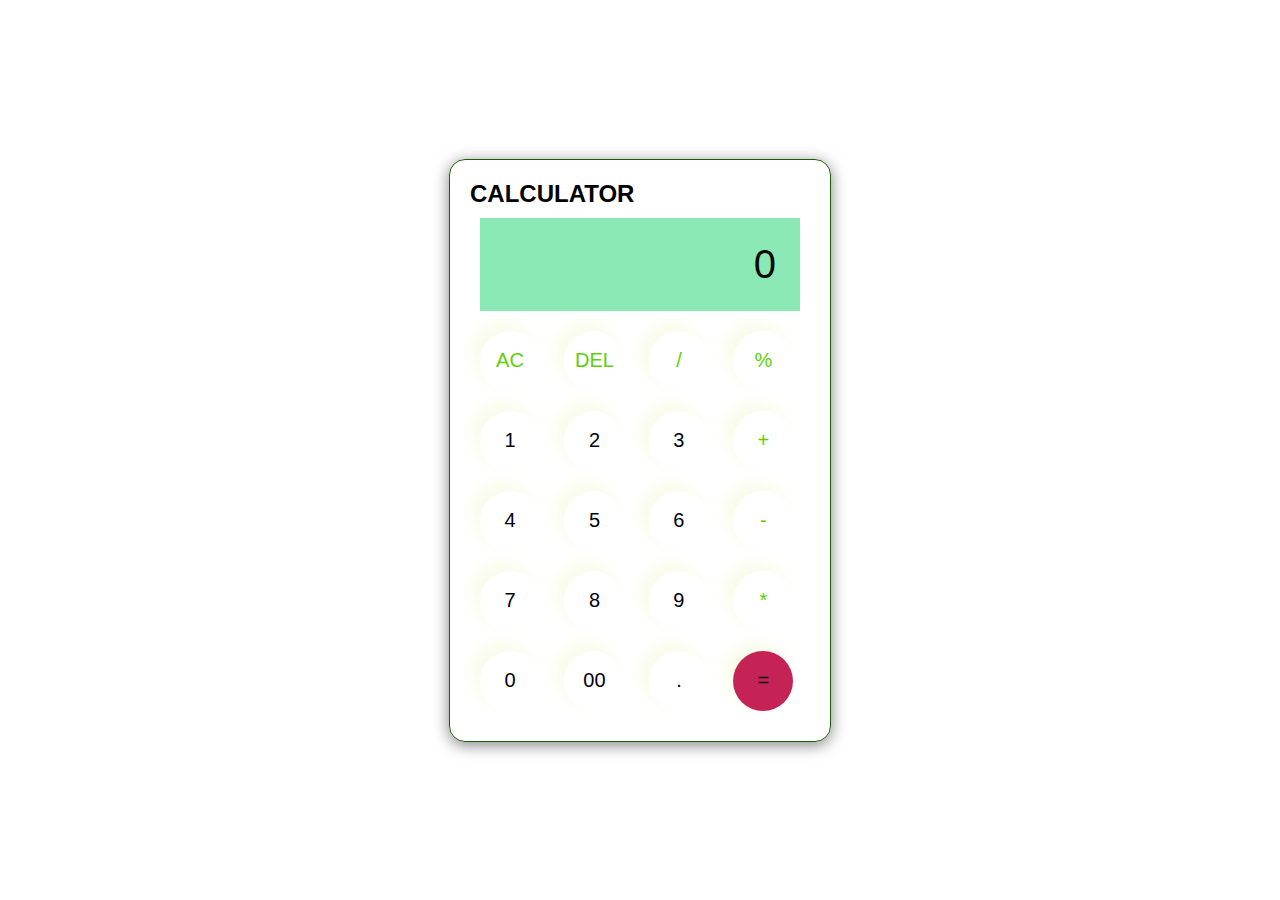
<file: calculator/index.html>
<!DOCTYPE html>
<html lang="en">
  <head>
    <meta charset="UTF-8" />
    <meta http-equiv="X-UA-Compatible" content="IE=edge" />
    <meta name="viewport" content="width=device-width, initial-scale=1.0" />
    <link rel="stylesheet" href="style.css" />
    <title>Calculator</title>
  </head>
  <body>
    
    <div class="container">
      <div class="calculator">
        <h2>CALCULATOR</h2>
        <input type="text" id="inputBox" placeholder="0" />
        <div>
          <button class="button operator">AC</button>
          <button class="button operator">DEL</button>
          <button class="button operator">/</button>
          <button class="button operator">%</button>
        </div>
        <div>
          <button class="button">1</button>
          <button class="button">2</button>
          <button class="button">3</button>
          <button class="button operator">+</button>
        </div>
        <div>
          <button class="button">4</button>
          <button class="button">5</button>
          <button class="button">6</button>
          <button class="button operator">-</button>
        </div>
        <div>
          <button class="button">7</button>
          <button class="button">8</button>
          <button class="button">9</button>
          <button class="button operator">*</button>
        </div>

        <div>
          <button class="button">0</button>
          <button class="button">00</button>
          <button class="button">.</button>
          <button class="button equalBtn">=</button>
        </div>
      </div>
    </div>

    <script src="script.js"></script>
  </body>
</html>
</file>
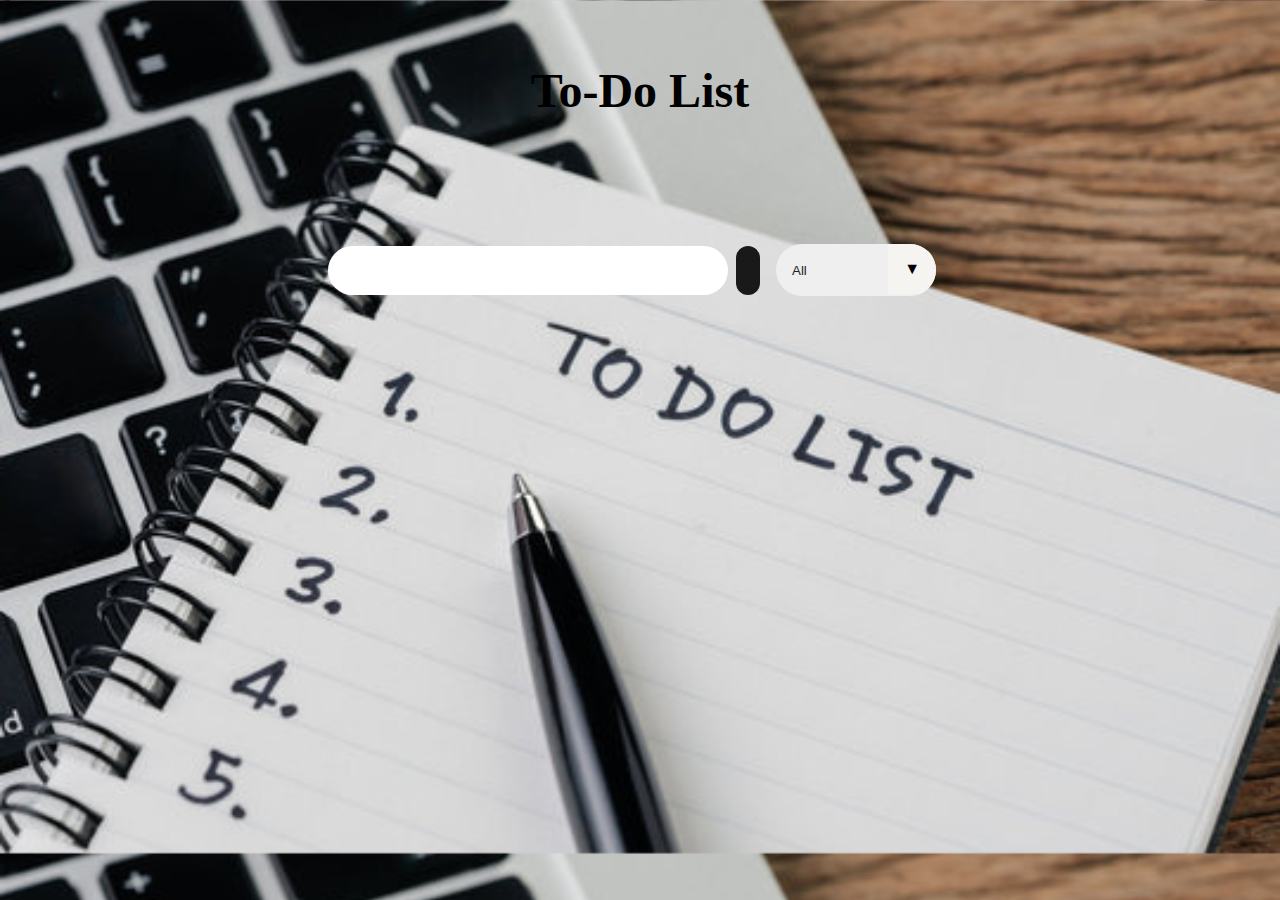
<file: todolist/index.html>
<!DOCTYPE html>
<html lang="en">
<head>
    <meta charset="UTF-8">
    <meta http-equiv="X-UA-Compatible" content="IE=edge">
    <meta name="viewport" content="width=device-width, initial-scale=1.0">
    
    
    <!-- Font Awesome cdn css -->
    <link rel="stylesheet" href="https://cdnjs.cloudflare.com/ajax/libs/font-awesome/5.15.3/css/all.min.css" integrity="sha512-iBBXm8fW90+nuLcSKlbmrPcLa0OT92xO1BIsZ+ywDWZCvqsWgccV3gFoRBv0z+8dLJgyAHIhR35VZc2oM/gI1w==" crossorigin="anonymous" referrerpolicy="no-referrer" />
    <link rel="stylesheet" href="./styles.css">
    <title>To Do List</title>
</head>
<body>

    <header>
        <div><h1> To-Do List</h1></div>

    </header>
   
    <form action="">
        <input type="text" class="todo-input">
        <button class="todo-button" type="submit">
            <i class="fas fa-plus-circle fa-lg"></i>
        </button>
        <div class="select">
            <select name="todos" class="filter-todo">
                <option value="all">All</option>
                <option value="completed">Completed</option>
                <option value="incomplete">Pending</option>
            </select>
        </div>
    </form>

    <div class="todo-container">
        <ul class="todo-list"></ul>
    </div>

    <script src="./script.js"></script>
    
</body>
</html>
</file>
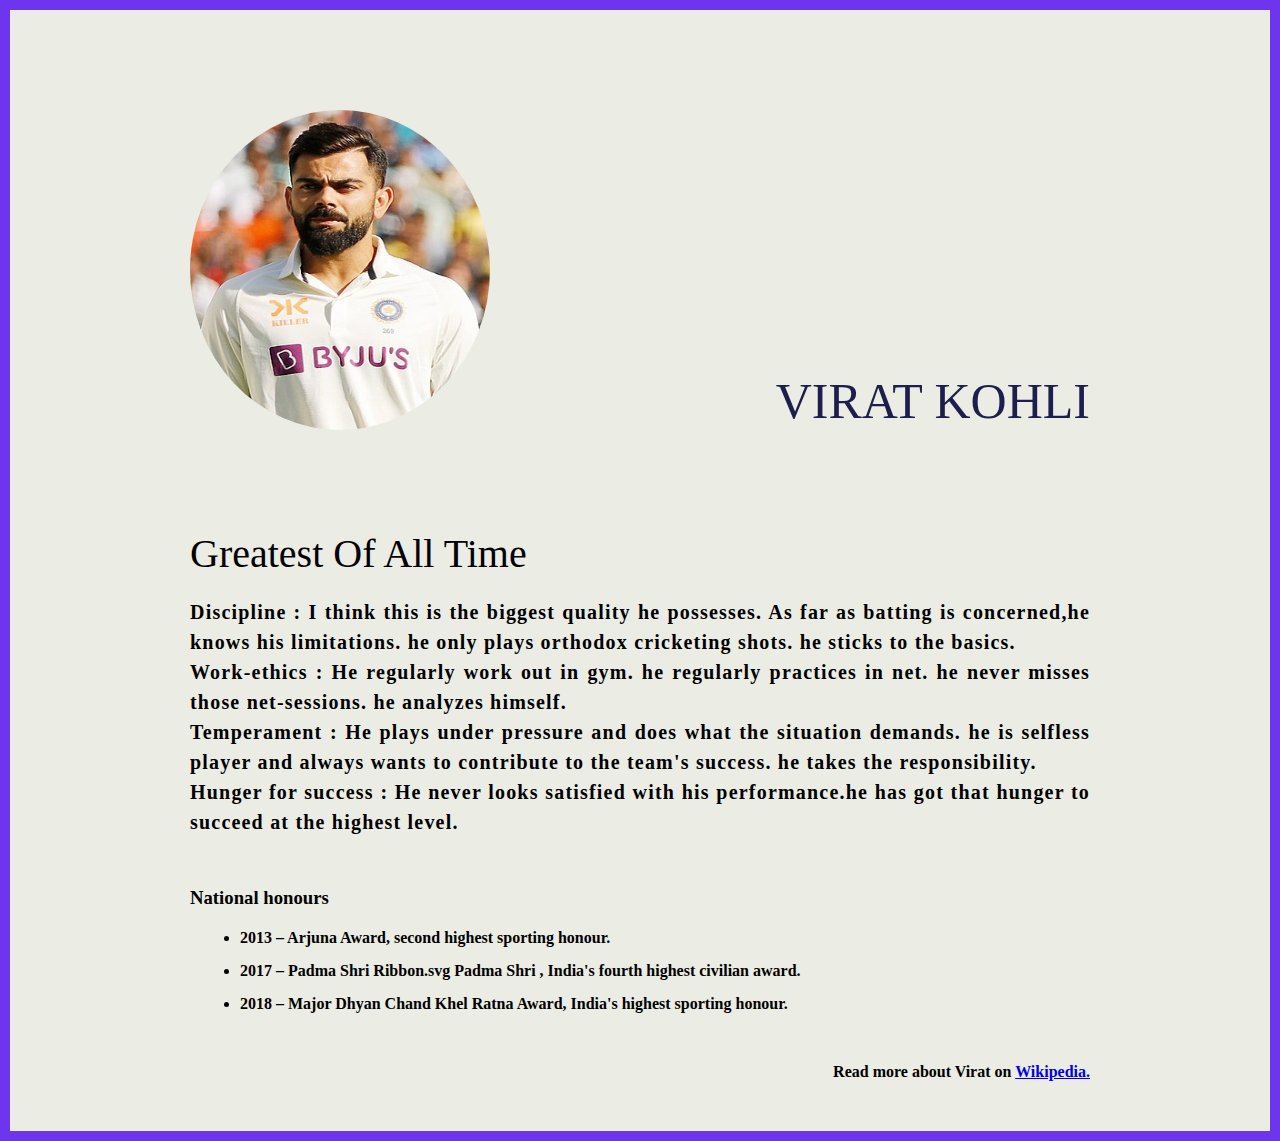
<file: tribute/index.html>
<!DOCTYPE html>
<html lang="en">
  <head>
    <meta charset="UTF-8" />

    <meta http-equiv="X-UA-Compatible" content="IE=edge" />

    <meta name="viewport" content="width=device-width, initial-scale=1.0" />
    <title>The Tribute Page | Virat Kohli</title>
    <link rel="stylesheet" href="style.css" />
  </head>
  <body>
    <div class="container">
      <div class="content">
        <section class="top_section">
          <div class="image_container">
            <img src="kohli.jpg" alt="tribute" />
          </div>
          <div>
            <h1>VIRAT KOHLI</h1>
          </div>
        </section>
        <section class="about_section">
          <h2>Greatest Of All Time</h2>
          <p>
            <b>
              Discipline : I think this is the biggest quality he possesses. As far as batting is concerned,he knows his limitations. he only plays orthodox cricketing shots. he sticks to the basics.<br>
              Work-ethics : He regularly work out in gym. he regularly practices in net. he never misses those net-sessions. he analyzes himself.<br>
              Temperament : He plays under pressure and does what the situation demands. he is selfless player and always wants to contribute to the team's success. he takes the responsibility.<br>
              Hunger for success : He never looks satisfied with his performance.he has got that hunger to succeed at the highest level.
              
          </p>
        </section>
        <section class="National_honours">
          <h3>National honours</h3>
          <ul>
            <li>
              2013 – Arjuna Award, second highest sporting honour.
            </li>
            <li>
              2017 – Padma Shri Ribbon.svg Padma Shri , India's fourth highest civilian award.
            </li>
            <li>
              2018 – Major Dhyan Chand Khel Ratna Award, India's highest sporting honour.
            </li>
          </ul>
        </section>
        <footer>
          <p>
            Read more about Virat on
            <a href="https://en.wikipedia.org/wiki/Virat_Kohli"
              >Wikipedia.</a
            >
          </p>
        </footer>
      </div>
    </div>
  </body>
</html>
</file>
<file: calculator/style.css>
*{
    margin: 0;
    padding: 0;
    box-sizing: border-box;
    font-family: 'Poppins', sans-serif;
}
header{
    font-style: italic;
    font-family: 'Gill Sans', 'Gill Sans MT', Calibri, 'Trebuchet MS', sans-serif;
}
body{
    width: 100%;
    height: 100vh;
    display: flex;
    justify-content: center;
    align-items: center;
    background: rgb(255, 255, 255);
}

.calculator{
    border: 1px solid #1b5f08;
    padding: 20px;
    border-radius: 16px;
    background: transparent;
    box-shadow: 0px 3px 15px rgba(8, 8, 8, 0.5);

}

input{
    width: 320px;
    border: none;
    padding: 24px;
    margin: 10px;
    background: rgb(139, 233, 181);
    box-shadow: 0px 3px 15px rgbs(84, 84, 84, 0.1);
    font-size: 40px;
    text-align: right;
    cursor: pointer;
    color: #080808;
}

input::placeholder{
    color: #0a0a0a;
}

button{
    border: none;
    width: 60px;
    height: 60px;
    margin: 10px;
    border-radius: 50%;
    background:transparent;
    color: #00000b;
    font-size: 20px;
    box-shadow: -8px -8px 15px rgba(200, 219, 30, 0.1);
    cursor: pointer;
}

.equalBtn{
    background-color: #c52356;
}

.operator{
    color: #60cf06;
}
</file>
<file: todolist/styles.css>
* {
    margin: 0;
    padding: 0;
    box-sizing: border-box;
}

body {
   background-image: url("todo.jpg");
   background-size: cover;
   
;
}

header {
    font-size: 1.5rem;
    font-family: cursive;
    font-weight: 400;
    

    
}

header, 
form {
    min-height: 20vh;
    display: flex;
    justify-content: center;
    align-items: center;
}

form input, 
form button {
    padding: 0.5rem;
    padding-left: 1rem;
    font-size: 1.8rem;
    border: none;
    background: white;
    border-radius: 2rem;
}

form button {
    color: rgb(240, 236, 222);
    background: rgb(26, 25, 25);
    cursor: pointer;
    transition: all 0.3 ease;
    margin-left: 0.5rem;
}

form button:hover {
    color: white;
    background: rgb(31, 30, 30);
}

.fa-plus-circle {
    margin-top: 0.3rem;
    margin-left: -8px;
}

.todo-container {
    display: flex;
    justify-content: center;
    align-items: center;
}

.todo-list {
    min-width: 30%;
    list-style: none;
}

.todo {
    margin: 0.5rem;
    padding-left: 0.5rem;
    background: rgba(59, 49, 196, 0.233);
    color: rgb(24, 23, 23);
    font-size: 2.5rem;
    display: flex;
    justify-content: space-between;
    align-items: center;
    transition: 0.5s;
    border-radius: 2rem;
}

.todo li {
    flex: 1;
}

 
.complete-btn {
    color: rgb(14, 196, 74);
    border: none;
    padding: 1rem;
    cursor: pointer;
    font-size: 1.5rem;
}

.complete-btn {
    background: rgb(22, 22, 22);
}
.trash-btn{
    color: rgb(145, 11, 11);
    border: none;
    padding: 1rem;
    cursor: pointer;
    font-size: 1.5rem;

}

.trash-btn {
    border-top-right-radius: 1.75rem;
    border-bottom-right-radius: 1.75rem;
    background: rgb(22, 22, 22);
}

.todo-item {
    padding: 0rem 0.5rem;
}

.fa-trash, 
.fa-check-circle {
    pointer-events: none;
}

.completed {
    text-decoration: line-through;
    opacity: 0.5;
}

.slide {
    transform: translateX(10rem);
    opacity: 0;
}

select {
    -webkit-appearance: none;
    -moz-appearance: none;
    appearance: none;
    outline: none;
    border: none;
}

.select {
    margin: 1rem;
    position: relative;
    overflow: hidden;
    border-radius: 50px;
}

select {
    color:rgb(34, 34, 34);
    width: 10rem;
    height: 3.2rem;
    cursor: pointer;
    padding: 1rem;
}

.select::after {
    content: "\25BC";
    position: absolute;
    background:rgb(245, 244, 241);
    top: 0;
    right: 0;
    padding: 1rem;
    pointer-events: none;
    transition: all 0.3s ease;
}

.select::hover::after {
    background: rgb(26, 25, 25);
    color: rgb(247, 244, 233);
}
</file>
<file: tribute/style.css>
* {
    margin: 0;
    padding: 0;
    box-sizing: border-box;
  }
  
  .container {
    background-color: #ebede4;
    min-height: 100vh;
    border: 10px solid #4f0af0ce;
  }
  
  .content {
    max-width: 900px;
    margin: 0 auto;
  }
  .top_section {
    margin-top: 100px;
    display: flex;
    justify-content: space-between;
    align-items: flex-end;
  }
  .top_section h1 {
    font-size: 50px;
    font-weight: lighter;
    color: #1d1e4c;
    text-transform: uppercase;
  }
  .top_section h4 {
    font-size: 30px;
    text-align: end;
  }
  
  .image_container {
    border-radius: 50%;
    overflow: hidden;
  }
  
  .image_container,
  img {
    width: 300px;
    height: 320px;
  }
  .about_section {
    margin-top: 100px;
  }
  .about_section h2 {
    font-size: 40px;
    font-weight: 100;
    margin-bottom: 20px;
  }
  .about_section p {
    font-size: 20px;
    line-height: 30px;
    letter-spacing: 1.2px;
    text-align: justify;
  }
  .National_honours {
    margin: 50px 0;
  }
  .National_honours h3 {
    margin-bottom: 20px;
  }
  .National_honours ul {
    margin-left: 50px;
  }
  .National_honours li {
    margin-bottom: 15px;
  }
  
  footer {
    margin: 50px 0;
  }
  footer p {
    text-align: end;
  }
</file>
